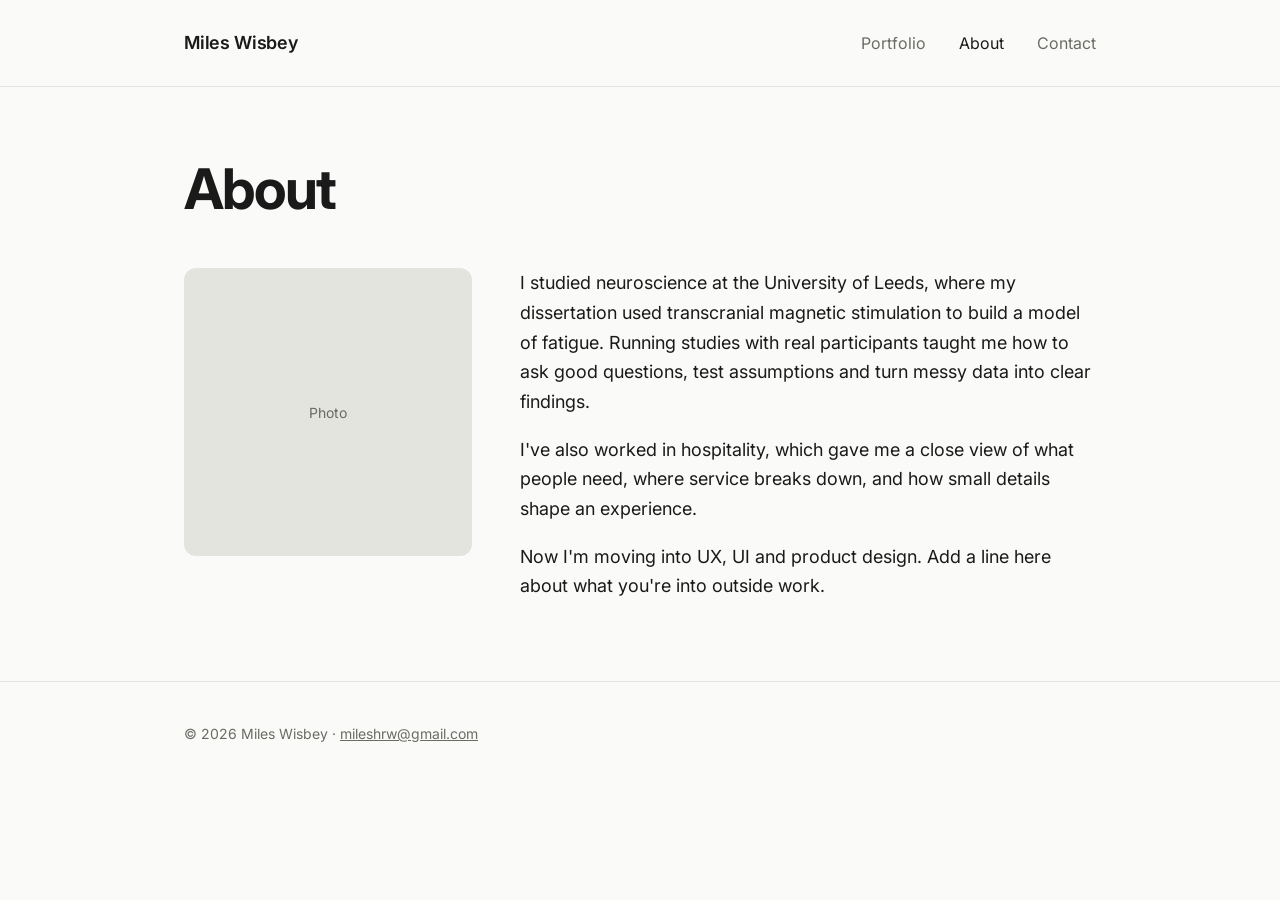
<file: about.html>
<!DOCTYPE html>
<html lang="en">
<head>
  <meta charset="UTF-8">
  <meta name="viewport" content="width=device-width, initial-scale=1">
  <title>About | Miles Wisbey</title>
  <link rel="preconnect" href="https://fonts.googleapis.com">
  <link rel="preconnect" href="https://fonts.gstatic.com" crossorigin>
  <link href="https://fonts.googleapis.com/css2?family=Inter:wght@400;500;600;650&display=swap" rel="stylesheet">
  <link rel="stylesheet" href="style.css">
</head>
<body>

  <header class="site">
    <div class="wrap">
      <a class="logo" href="index.html">Miles Wisbey</a>
      <nav>
        <a href="portfolio.html">Portfolio</a>
        <a href="about.html" class="current">About</a>
        <a href="contact.html">Contact</a>
      </nav>
    </div>
  </header>

  <main>
    <div class="wrap">
      <div class="page-head">
        <h1>About</h1>
      </div>

      <div class="about" style="padding-bottom:80px">
        <div class="headshot">
          <!-- Replace with: <img src="images/headshot.jpg" alt="Miles Wisbey"> -->
          Photo
        </div>
        <div>
          <p>I studied neuroscience at the University of Leeds, where my dissertation used transcranial magnetic stimulation to build a model of fatigue. Running studies with real participants taught me how to ask good questions, test assumptions and turn messy data into clear findings.</p>
          <p>I've also worked in hospitality, which gave me a close view of what people need, where service breaks down, and how small details shape an experience.</p>
          <p>Now I'm moving into UX, UI and product design. Add a line here about what you're into outside work.</p>
        </div>
      </div>
    </div>
  </main>

  <footer>
    <div class="wrap">© 2026 Miles Wisbey · <a href="mailto:mileshrw@gmail.com">mileshrw@gmail.com</a></div>
  </footer>

</body>
</html>
</file>
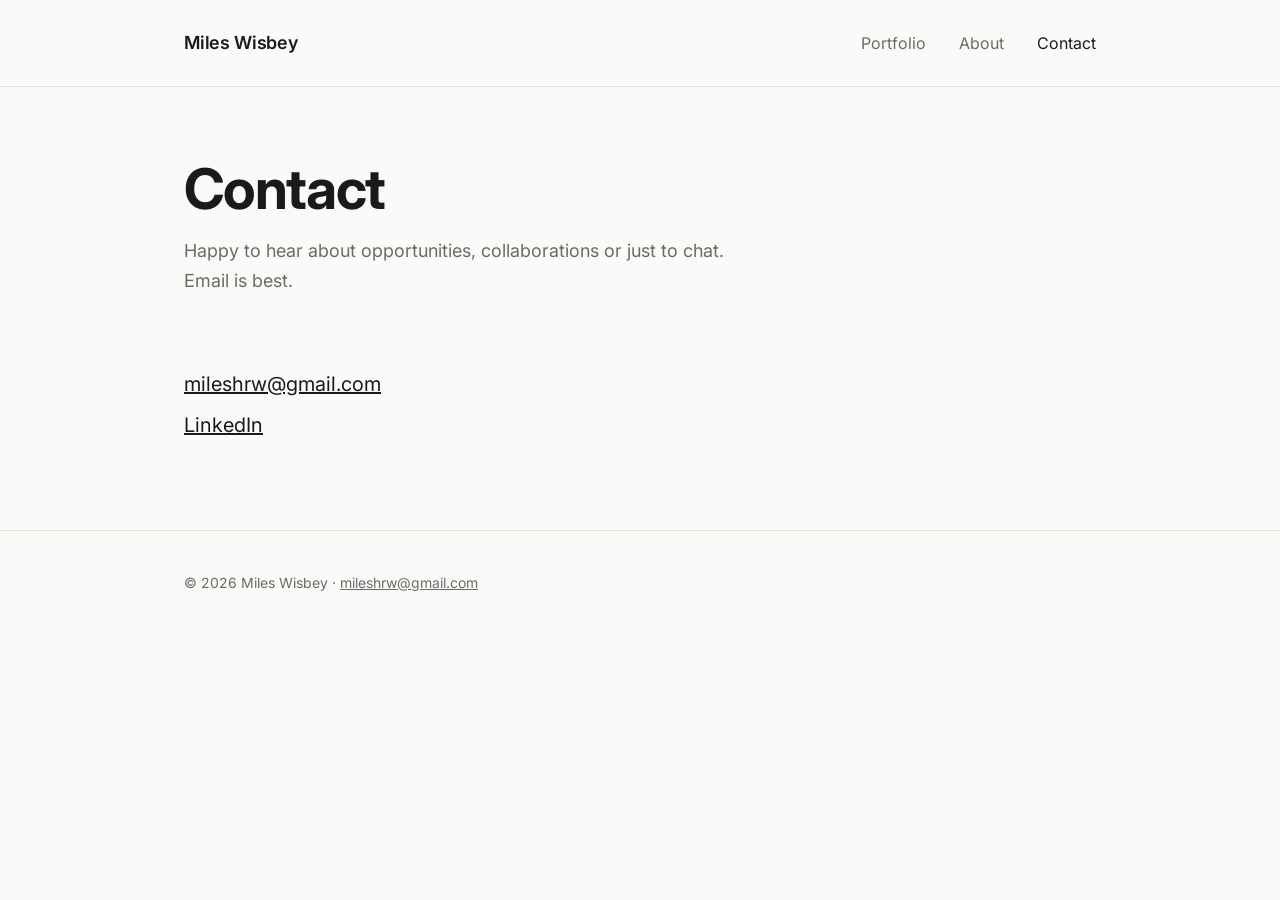
<file: contact.html>
<!DOCTYPE html>
<html lang="en">
<head>
  <meta charset="UTF-8">
  <meta name="viewport" content="width=device-width, initial-scale=1">
  <title>Contact | Miles Wisbey</title>
  <link rel="preconnect" href="https://fonts.googleapis.com">
  <link rel="preconnect" href="https://fonts.gstatic.com" crossorigin>
  <link href="https://fonts.googleapis.com/css2?family=Inter:wght@400;500;600;650&display=swap" rel="stylesheet">
  <link rel="stylesheet" href="style.css">
</head>
<body>

  <header class="site">
    <div class="wrap">
      <a class="logo" href="index.html">Miles Wisbey</a>
      <nav>
        <a href="portfolio.html">Portfolio</a>
        <a href="about.html">About</a>
        <a href="contact.html" class="current">Contact</a>
      </nav>
    </div>
  </header>

  <main>
    <div class="wrap">
      <div class="page-head">
        <h1>Contact</h1>
        <p>Happy to hear about opportunities, collaborations or just to chat. Email is best.</p>
      </div>

      <div class="contact" style="padding-bottom:80px">
        <div class="links">
          <a href="mailto:mileshrw@gmail.com">mileshrw@gmail.com</a>
          <a href="https://www.linkedin.com/in/your-profile" target="_blank" rel="noopener">LinkedIn</a>
        </div>
      </div>
    </div>
  </main>

  <footer>
    <div class="wrap">© 2026 Miles Wisbey · <a href="mailto:mileshrw@gmail.com">mileshrw@gmail.com</a></div>
  </footer>

</body>
</html>
</file>
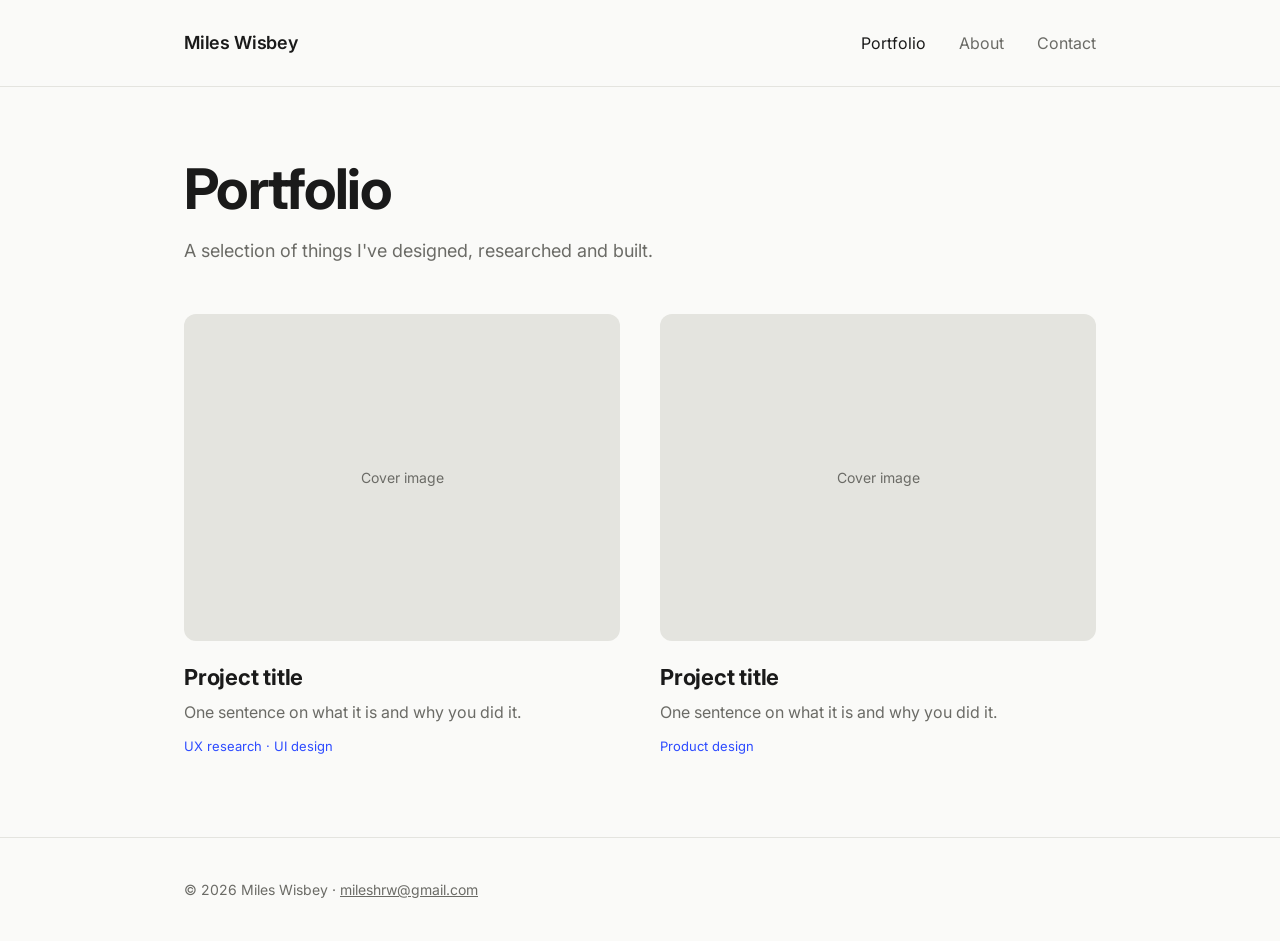
<file: portfolio.html>
<!DOCTYPE html>
<html lang="en">
<head>
  <meta charset="UTF-8">
  <meta name="viewport" content="width=device-width, initial-scale=1">
  <title>Portfolio | Miles Wisbey</title>
  <link rel="preconnect" href="https://fonts.googleapis.com">
  <link rel="preconnect" href="https://fonts.gstatic.com" crossorigin>
  <link href="https://fonts.googleapis.com/css2?family=Inter:wght@400;500;600;650&display=swap" rel="stylesheet">
  <link rel="stylesheet" href="style.css">
</head>
<body>

  <header class="site">
    <div class="wrap">
      <a class="logo" href="index.html">Miles Wisbey</a>
      <nav>
        <a href="portfolio.html" class="current">Portfolio</a>
        <a href="about.html">About</a>
        <a href="contact.html">Contact</a>
      </nav>
    </div>
  </header>

  <main>
    <div class="wrap">
      <div class="page-head">
        <h1>Portfolio</h1>
        <p>A selection of things I've designed, researched and built.</p>
      </div>

      <!-- Add one card per project. Copy project-1.html for each new project. -->
      <div class="grid" style="padding-bottom:80px">

        <a class="card" href="project-1.html">
          <div class="thumb">
            <!-- Replace with: <img src="images/project1-cover.jpg" alt="Describe the image"> -->
            Cover image
          </div>
          <h3>Project title</h3>
          <p>One sentence on what it is and why you did it.</p>
          <span class="tag">UX research · UI design</span>
        </a>

        <a class="card" href="project-1.html">
          <div class="thumb">Cover image</div>
          <h3>Project title</h3>
          <p>One sentence on what it is and why you did it.</p>
          <span class="tag">Product design</span>
        </a>

      </div>
    </div>
  </main>

  <footer>
    <div class="wrap">© 2026 Miles Wisbey · <a href="mailto:mileshrw@gmail.com">mileshrw@gmail.com</a></div>
  </footer>

</body>
</html>
</file>
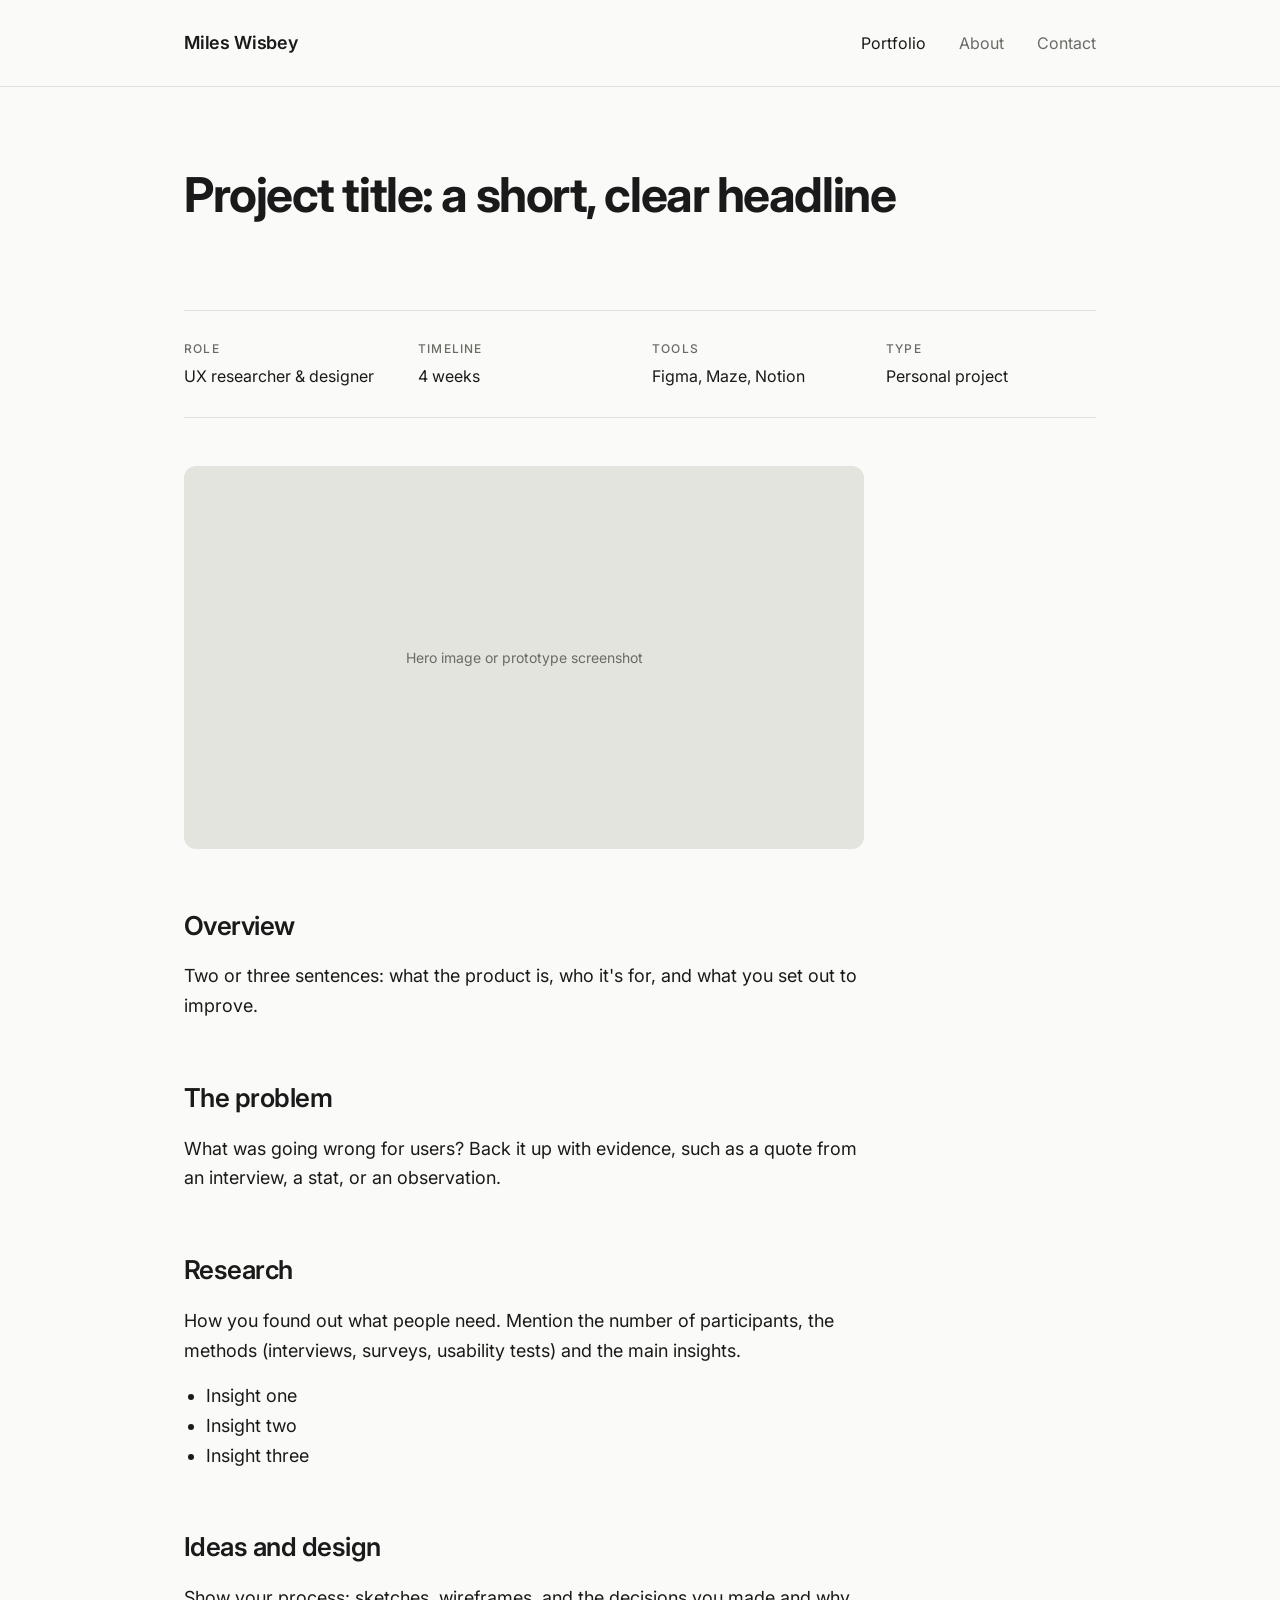
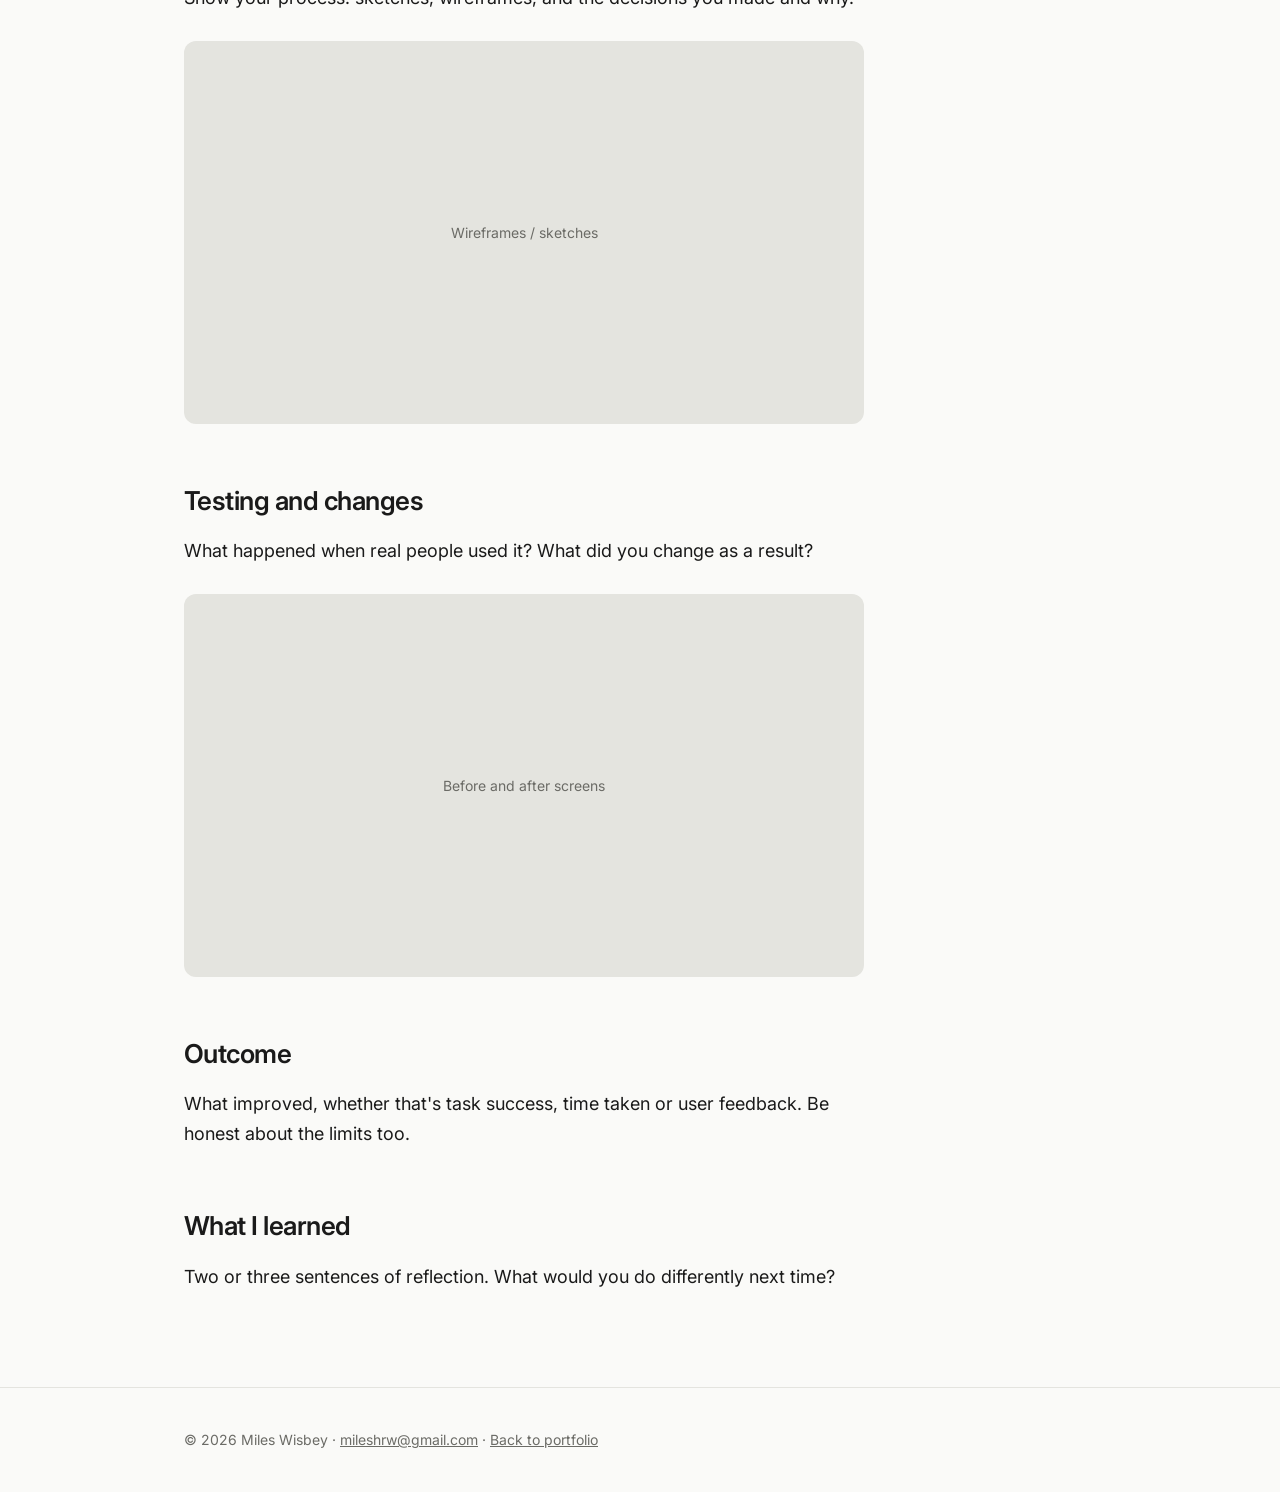
<file: project-1.html>
<!DOCTYPE html>
<html lang="en">
<head>
  <meta charset="UTF-8">
  <meta name="viewport" content="width=device-width, initial-scale=1">
  <title>Project title | Miles Wisbey</title>
  <link rel="preconnect" href="https://fonts.googleapis.com">
  <link rel="preconnect" href="https://fonts.gstatic.com" crossorigin>
  <link href="https://fonts.googleapis.com/css2?family=Inter:wght@400;500;600;650&display=swap" rel="stylesheet">
  <link rel="stylesheet" href="style.css">
</head>
<body>

  <header class="site">
    <div class="wrap">
      <a class="logo" href="index.html">Miles Wisbey</a>
      <nav>
        <a href="portfolio.html" class="current">Portfolio</a>
        <a href="about.html">About</a>
        <a href="contact.html">Contact</a>
      </nav>
    </div>
  </header>

  <main>
    <div class="wrap">

      <div class="cs-hero">
        <h1>Project title: a short, clear headline</h1>
      </div>

      <div class="cs-meta">
        <div><h4>Role</h4><p>UX researcher &amp; designer</p></div>
        <div><h4>Timeline</h4><p>4 weeks</p></div>
        <div><h4>Tools</h4><p>Figma, Maze, Notion</p></div>
        <div><h4>Type</h4><p>Personal project</p></div>
      </div>

      <div class="cs-body">

        <div class="img">Hero image or prototype screenshot</div>

        <h2>Overview</h2>
        <p>Two or three sentences: what the product is, who it's for, and what you set out to improve.</p>

        <h2>The problem</h2>
        <p>What was going wrong for users? Back it up with evidence, such as a quote from an interview, a stat, or an observation.</p>

        <h2>Research</h2>
        <p>How you found out what people need. Mention the number of participants, the methods (interviews, surveys, usability tests) and the main insights.</p>
        <ul>
          <li>Insight one</li>
          <li>Insight two</li>
          <li>Insight three</li>
        </ul>

        <h2>Ideas and design</h2>
        <p>Show your process: sketches, wireframes, and the decisions you made and why.</p>
        <div class="img">Wireframes / sketches</div>

        <h2>Testing and changes</h2>
        <p>What happened when real people used it? What did you change as a result?</p>
        <div class="img">Before and after screens</div>

        <h2>Outcome</h2>
        <p>What improved, whether that's task success, time taken or user feedback. Be honest about the limits too.</p>

        <h2>What I learned</h2>
        <p>Two or three sentences of reflection. What would you do differently next time?</p>

      </div>
    </div>
  </main>

  <footer>
    <div class="wrap">© 2026 Miles Wisbey · <a href="mailto:mileshrw@gmail.com">mileshrw@gmail.com</a> · <a href="portfolio.html">Back to portfolio</a></div>
  </footer>

</body>
</html>
</file>
<file: style.css>
:root {
  --bg: #fafaf8;
  --text: #1a1a1a;
  --muted: #6b6b66;
  --accent: #2d4bff;
  --line: #e4e4df;
  --max: 960px;
}

* { box-sizing: border-box; margin: 0; padding: 0; }

html { scroll-behavior: smooth; }

body {
  font-family: "Inter", -apple-system, BlinkMacSystemFont, "Segoe UI", Roboto, sans-serif;
  background: var(--bg);
  color: var(--text);
  line-height: 1.65;
  font-size: 18px;
  -webkit-font-smoothing: antialiased;
}

a { color: inherit; }

.wrap { max-width: var(--max); margin: 0 auto; padding: 0 24px; }

/* Header */
header.site {
  padding: 28px 0;
  border-bottom: 1px solid var(--line);
}
header.site .wrap {
  display: flex;
  justify-content: space-between;
  align-items: center;
}
.logo { font-weight: 600; text-decoration: none; letter-spacing: -0.01em; }
nav a {
  margin-left: 28px;
  text-decoration: none;
  color: var(--muted);
  font-size: 16px;
}
nav a:hover { color: var(--text); }

/* Hero */
.hero { padding: 120px 0 100px; }
.hero h1 {
  font-size: clamp(36px, 6vw, 60px);
  line-height: 1.1;
  letter-spacing: -0.03em;
  font-weight: 650;
  max-width: 760px;
}
.hero p {
  margin-top: 28px;
  max-width: 600px;
  color: var(--muted);
  font-size: 20px;
}
.btn {
  display: inline-block;
  margin-top: 36px;
  padding: 14px 26px;
  background: var(--text);
  color: #fff;
  text-decoration: none;
  border-radius: 999px;
  font-size: 16px;
  transition: background 0.2s;
}
.btn:hover { background: var(--accent); }

/* Sections */
section { padding: 80px 0; border-top: 1px solid var(--line); }
section h2 {
  font-size: 14px;
  text-transform: uppercase;
  letter-spacing: 0.1em;
  color: var(--muted);
  font-weight: 500;
  margin-bottom: 40px;
}

/* About */
.about { display: grid; grid-template-columns: 1fr 2fr; gap: 48px; }
.about p + p { margin-top: 18px; }
.headshot {
  aspect-ratio: 1 / 1;
  background: var(--line);
  border-radius: 12px;
  display: flex;
  align-items: center;
  justify-content: center;
  color: var(--muted);
  font-size: 14px;
  overflow: hidden;
}
.headshot img { width: 100%; height: 100%; object-fit: cover; }

/* Work grid */
.grid { display: grid; grid-template-columns: repeat(auto-fit, minmax(380px, 1fr)); gap: 40px; }
.card { text-decoration: none; display: block; }
.card .thumb {
  aspect-ratio: 4 / 3;
  background: var(--line);
  border-radius: 12px;
  margin-bottom: 18px;
  display: flex;
  align-items: center;
  justify-content: center;
  color: var(--muted);
  font-size: 14px;
  overflow: hidden;
  transition: transform 0.25s;
}
.card:hover .thumb { transform: translateY(-4px); }
.card .thumb img { width: 100%; height: 100%; object-fit: cover; }
.card h3 { font-size: 22px; letter-spacing: -0.01em; }
.card p { color: var(--muted); font-size: 16px; margin-top: 4px; }
.tag { font-size: 13px; color: var(--accent); margin-top: 10px; display: block; }

/* Case study page */
.cs-hero { padding: 80px 0 40px; }
.cs-hero h1 { font-size: clamp(32px, 5vw, 48px); letter-spacing: -0.03em; line-height: 1.15; max-width: 760px; }
.cs-meta {
  display: grid;
  grid-template-columns: repeat(auto-fit, minmax(160px, 1fr));
  gap: 24px;
  margin: 48px 0;
  padding: 28px 0;
  border-top: 1px solid var(--line);
  border-bottom: 1px solid var(--line);
}
.cs-meta h4 { font-size: 12px; text-transform: uppercase; letter-spacing: 0.1em; color: var(--muted); font-weight: 500; }
.cs-meta p { font-size: 16px; margin-top: 4px; }
.cs-body { max-width: 680px; padding-bottom: 80px; }
.cs-body h2 {
  font-size: 26px;
  text-transform: none;
  letter-spacing: -0.02em;
  color: var(--text);
  font-weight: 600;
  margin: 56px 0 14px;
}
.cs-body p, .cs-body ul { margin-bottom: 16px; }
.cs-body ul { padding-left: 22px; }
.cs-body .img {
  width: 100%;
  aspect-ratio: 16 / 9;
  background: var(--line);
  border-radius: 12px;
  margin: 28px 0;
  display: flex;
  align-items: center;
  justify-content: center;
  color: var(--muted);
  font-size: 14px;
  overflow: hidden;
}
.cs-body .img img { width: 100%; height: 100%; object-fit: cover; }

/* Contact */
.contact p { max-width: 520px; color: var(--muted); }
.contact .links { margin-top: 24px; }
.contact .links a { display: block; font-size: 20px; margin-bottom: 8px; }

footer { padding: 40px 0; border-top: 1px solid var(--line); color: var(--muted); font-size: 14px; }

/* Title screen */
.title-screen {
  min-height: 100vh;
  display: flex;
  align-items: center;
  padding: 48px 0;
}
.title-screen .kicker {
  font-size: 14px;
  letter-spacing: 0.12em;
  text-transform: uppercase;
  color: var(--muted);
}
.title-name {
  font-size: clamp(48px, 10vw, 112px);
  line-height: 1;
  letter-spacing: -0.04em;
  font-weight: 650;
  margin-top: 12px;
}
.title-sub {
  margin-top: 24px;
  max-width: 520px;
  color: var(--muted);
  font-size: 20px;
}
.menu { margin-top: 72px; border-top: 1px solid var(--line); }
.menu a {
  display: flex;
  align-items: baseline;
  gap: 24px;
  padding: 26px 0;
  border-bottom: 1px solid var(--line);
  text-decoration: none;
  transition: padding-left 0.25s, color 0.2s;
}
.menu .num { font-size: 14px; color: var(--muted); width: 28px; }
.menu .label {
  font-size: clamp(28px, 5vw, 44px);
  letter-spacing: -0.02em;
  font-weight: 550;
  flex: 1;
}
.menu .arrow { font-size: 28px; opacity: 0; transform: translateX(-8px); transition: all 0.25s; }
.menu a:hover { padding-left: 14px; color: var(--accent); }
.menu a:hover .arrow { opacity: 1; transform: translateX(0); }

/* Title screen: centred lowercase menu with room above for an animation */
.title-page .title-screen { padding: 0; }
.title-page .title-screen .wrap {
  display: flex;
  flex-direction: column;
  align-items: center;
  justify-content: center;
  text-align: center;
  min-height: 100vh;
}
.animation-space {
  width: 100%;
  min-height: 38vh;      /* space reserved for the animation */
}
.title-page .menu {
  margin-top: 0;
  border-top: none;
  display: flex;
  flex-direction: column;
  align-items: center;
  gap: 6px;
}
.title-page .menu a {
  display: block;
  padding: 8px 0;
  border-bottom: none;
  font-size: clamp(40px, 8vw, 72px);
  font-weight: 600;
  letter-spacing: 0.02em;
  text-transform: uppercase;
  color: #000;
  transition: color 0.2s;
}
.title-page .menu a:hover { padding-left: 0; color: var(--accent); }
.title-email {
  margin-top: 40px;
  font-size: 14px;
  color: #9a9a95;
  text-decoration: none;
}
.title-email:hover { color: #6b6b66; }

/* Inner pages */
.page-head { padding: 72px 0 48px; }
.page-head h1 { font-size: clamp(36px, 6vw, 56px); letter-spacing: -0.03em; line-height: 1.1; }
.page-head p { margin-top: 16px; color: var(--muted); max-width: 560px; }
nav a.current { color: var(--text); }

@media (max-width: 720px) {
  .menu .arrow { opacity: 1; transform: none; }
  body { font-size: 17px; }
  .hero { padding: 72px 0 60px; }
  .about { grid-template-columns: 1fr; }
  .grid { grid-template-columns: 1fr; }
  nav a { margin-left: 18px; }
}
</file>
